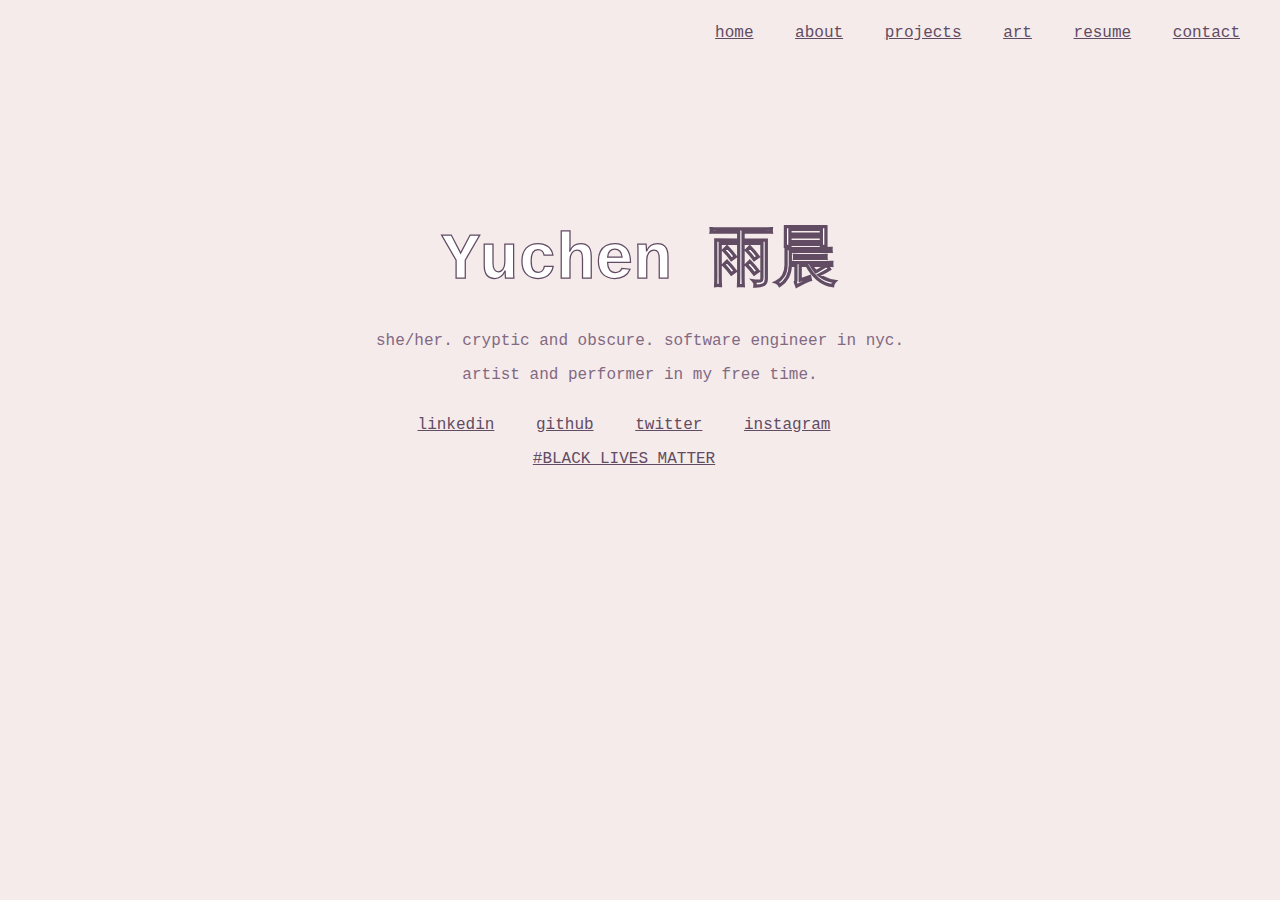
<file: index.html>
<!DOCTYPE html>
<html>
  <head>
    <link rel="stylesheet" href="styles/styles.css">
    <link rel="icon" href="static/images/pikachu_face.png" sizes="32x32" type="image/png">
    <title>Yuchen</title>
  </head>
  <body>
    <div>
      <ul class="nav-bar">
        <li><a href="#">home</a></li>
        <li><a href="about.html">about</a></li>
        <li><a href="projects.html">projects</a></li>
        <li><a href="art.html">art</a></li>
        <li><a href="static/files/resume_yuchen.pdf" target="_blank">resume</a></li>
        <li><a href="contact.html">contact</a></li>
      </ul>
    </div>
    <div id="header">
      <h1 id="big-name">
        Yuchen 雨晨
      </h1>
      <p>
        she/her. cryptic and obscure. software engineer in nyc.
      </p>
      <p>
        artist and performer in my free time.
      </p>
    </div>
    <div id="links">
      <ul>
        <li><a href="https://www.linkedin.com/in/yjin/" target="_blank">linkedin</a></li>
        <li><a href="https://github.com/yuchen-jin" target="_blank">github</a></li>
        <li><a href="https://twitter.com/lolyuchen" target="_blank">twitter</a></li>
        <li><a href="https://www.instagram.com/_pikayu/" target="_blank">instagram</a></li>
      <ul>
      <a href="https://blacklivesmatters.carrd.co/" target="_blank">#BLACK LIVES MATTER</a>
    </div>
  <body>
</html>
</file>
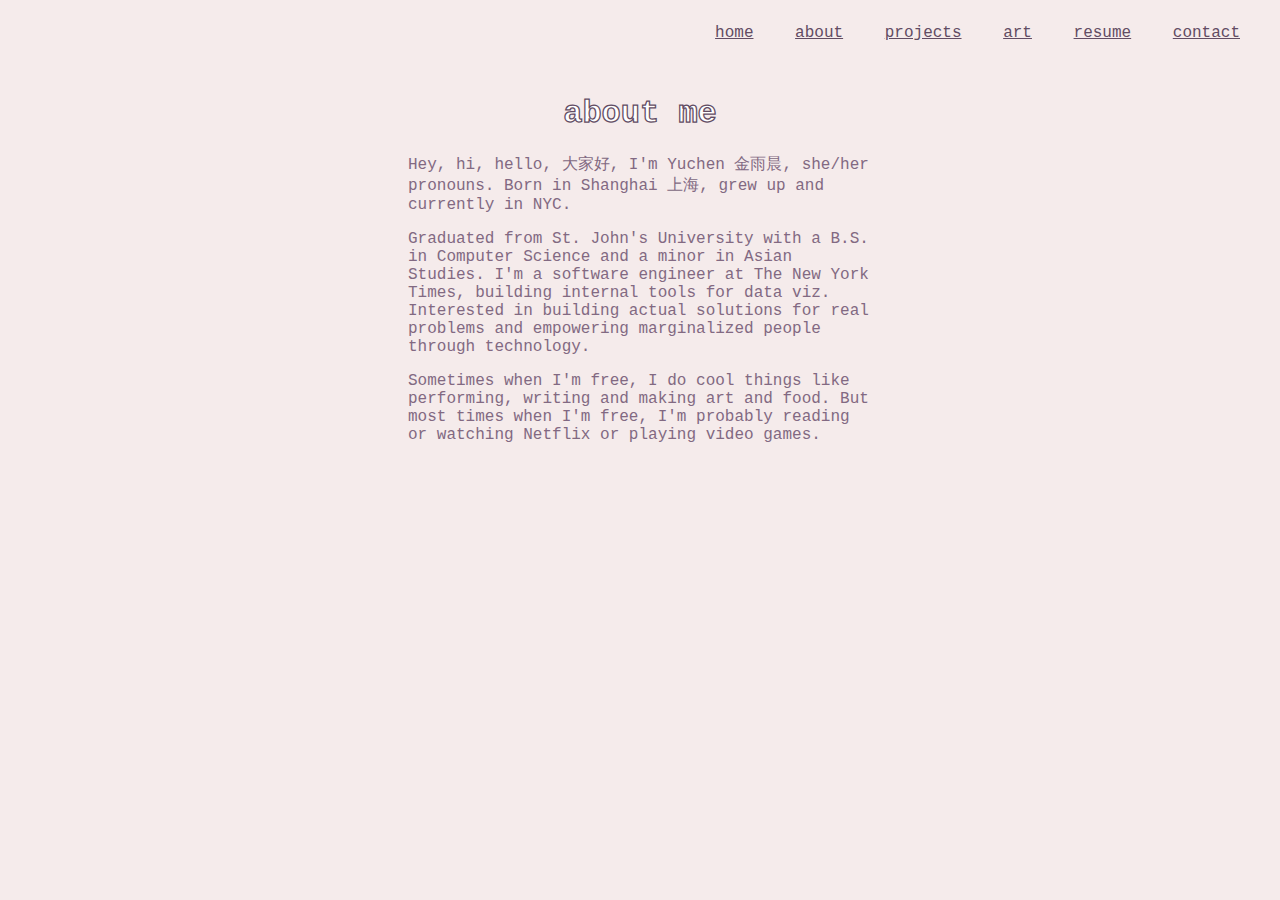
<file: about.html>
<!DOCTYPE html>
<html>
  <head>
    <link rel="stylesheet" href="styles/styles.css">
    <link rel="icon" href="static/images/pikachu_face.png" sizes="32x32" type="image/png">
    <title>about me</title>
  </head>
  <body>
    <div>
      <ul class="nav-bar">
        <li><a href="index.html">home</a></li>
        <li><a href="#">about</a></li>
        <li><a href="projects.html">projects</a></li>
        <li><a href="art.html">art</a></li>
        <li><a href="static/files/resume_yuchen.pdf" target="_blank">resume</a></li>
        <li><a href="contact.html">contact</a></li>
      </ul>
    </div>
    <h1>about me</h1>
    <div id="bio">
      <p>
        Hey, hi, hello, 大家好, I'm Yuchen 金雨晨, she/her pronouns. Born in
        Shanghai 上海, grew up and currently in NYC.
      </p>
      <p>
        Graduated from St. John's University with a B.S. in Computer Science and
        a minor in Asian Studies. I'm a software engineer at The New York Times,
        building internal tools for data viz. Interested in building actual
        solutions for real problems and empowering marginalized people through technology.
      </p>
      <p>
        Sometimes when I'm free, I do cool things like performing, writing
        and making art and food. But most times when I'm free, I'm probably
        reading or watching Netflix or playing video games.
      </p>
    </div>
  </body>
</html>
</file>
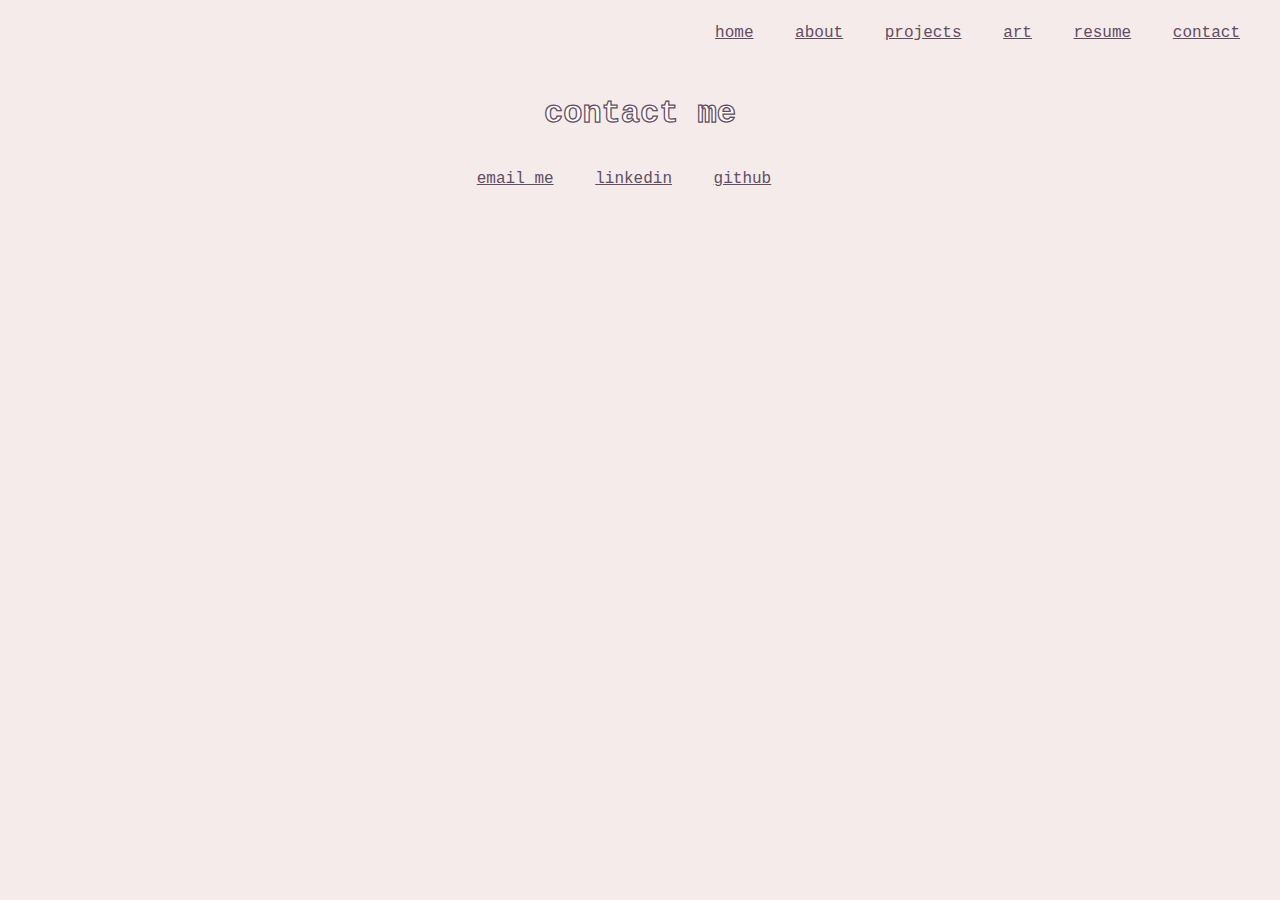
<file: contact.html>
<!DOCTYPE html>
<html>
  <head>
    <link rel="stylesheet" href="styles/styles.css">
    <link rel="icon" href="static/images/pikachu_face.png" sizes="32x32" type="image/png">
    <title>contact</title>
  </head>
  <body>
    <div>
      <ul class="nav-bar">
        <li><a href="index.html">home</a></li>
        <li><a href="about.html">about</a></li>
        <li><a href="projects.html">projects</a></li>
        <li><a href="art.html">art</a></li>
        <li><a href="static/files/resume_yuchen.pdf" target="_blank">resume</a></li>
        <li><a href="#">contact</a></li>
      </ul>
    </div>
    <div id="contact">
      <h1>contact me</h1>
      <ul>
        <li><a href="mailto:yuchenj1998@gmail.com">email me</a></li>
        <li><a href="https://www.linkedin.com/in/yjin/">linkedin</a></li>
        <li><a href="https://github.com/yuchen-jin">github</a></li>
      </ul>
    </div>
  </body>
</html>
</file>
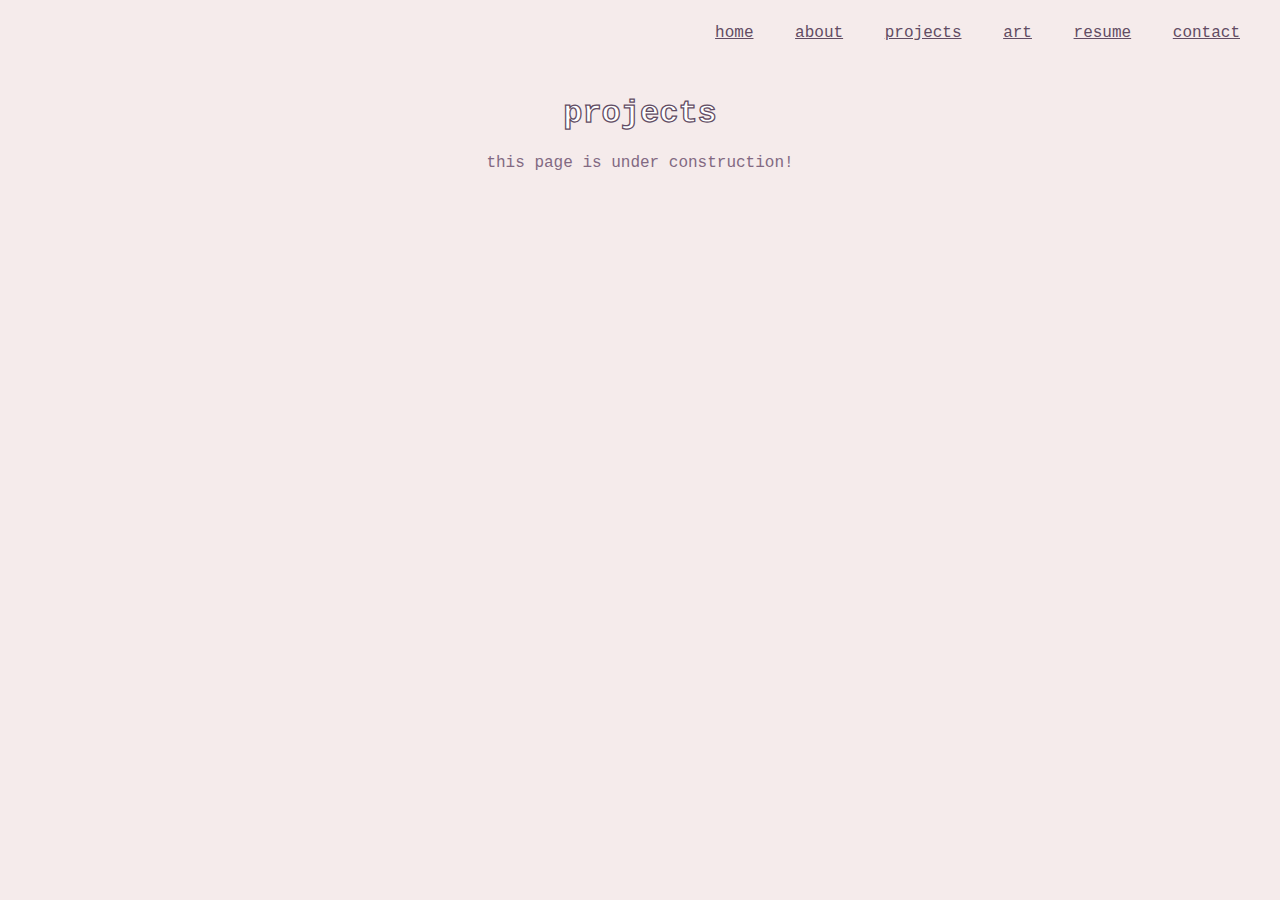
<file: projects.html>
<!DOCTYPE html>
<html>
  <head>
    <link rel="stylesheet" href="styles/styles.css">
    <link rel="icon" href="static/images/pikachu_face.png" sizes="32x32" type="image/png">
    <title>projects</title>
  </head>
  <body>
    <div>
      <ul class="nav-bar">
        <li><a href="index.html">home</a></li>
        <li><a href="about.html">about</a></li>
        <li><a href="#">projects</a></li>
        <li><a href="art.html">art</a></li>
        <li><a href="static/files/resume_yuchen.pdf" target="_blank">resume</a></li>
        <li><a href="contact.html">contact</a></li>
      </ul>
    </div>
    <div id="projects">
      <h1>projects</h1>
      <p>this page is under construction!</p>
    </div>
  </body>
</html>
</file>
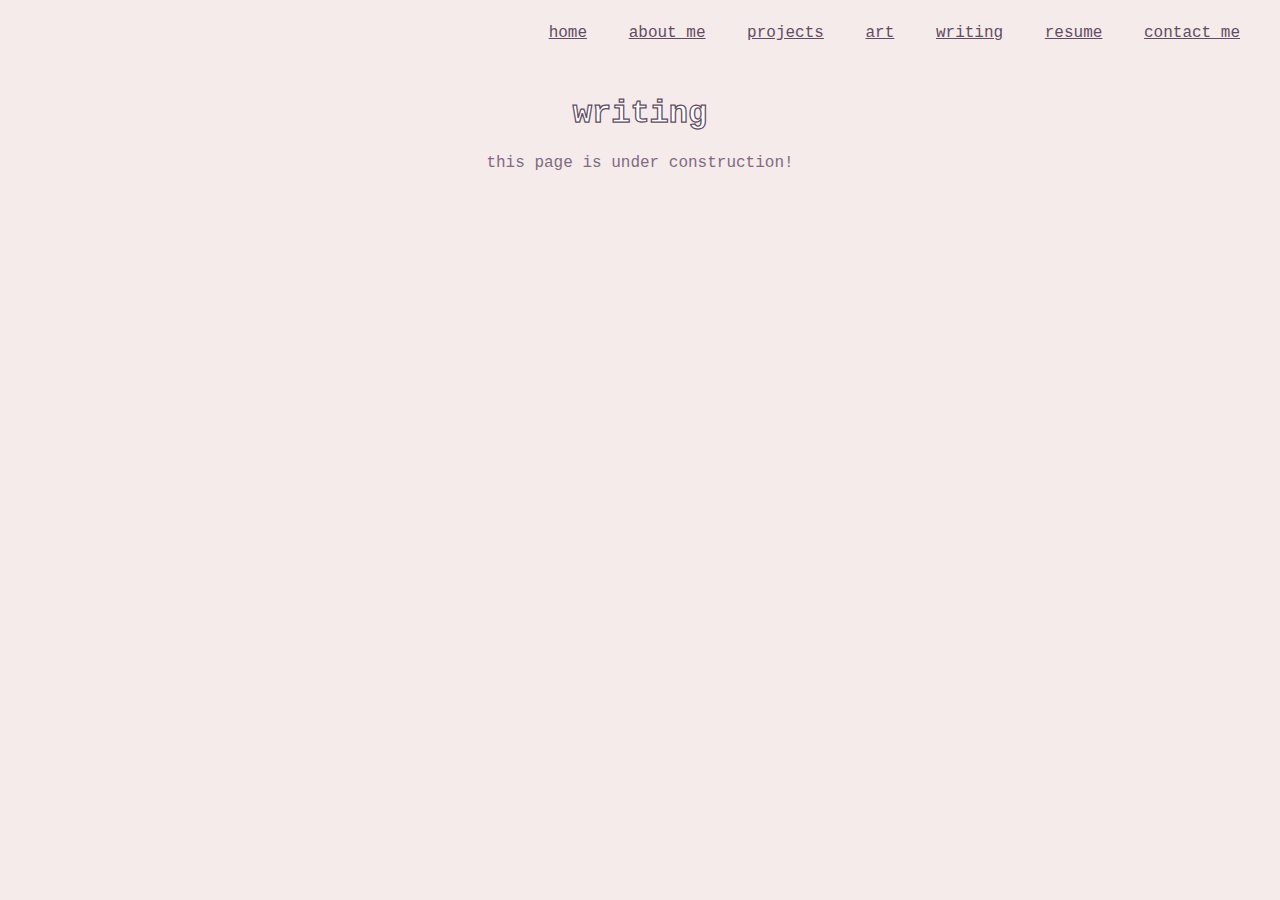
<file: writing.html>
<!DOCTYPE html>
<html>
  <head>
    <link rel="stylesheet" href="styles/styles.css">
    <link rel="icon" href="static/images/pikachu_face.png" sizes="32x32" type="image/png">
    <title>writing</title>
  </head>
  <body>
    <div>
      <ul class="nav-bar">
        <li><a href="index.html">home</a></li>
        <li><a href="about.html">about me</a></li>
        <li><a href="projects.html">projects</a></li>
        <li><a href="art.html">art</a></li>
        <li><a href="writing.html">writing</a>
        <li><a href="static/files/resume_yuchen.pdf" target="_blank">resume</a></li>
        <li><a href="contact.html">contact me</a></li>
      </ul>
    </div>
    <div id="writing">
      <h1>writing</h1>
      <p>this page is under construction!</p>
    </div>
  </body>
</html>
</file>
<file: styles/styles.css>
body {
  background-color: #f5ebeb;
  text-align: center;
  font-family: "Lucida Console", Courier, monospace;
  color: #826982;
}

h1 {
  padding-top: 1em;
  color: white;
   -webkit-text-stroke: 1.25px #624c63;
}

h1#big-name {
  padding-top: 2em;
  margin-block-end: 0.50em;
  font-weight: bold;
  font-size: 4em;
}

a {
  padding-right: 2em;
  color: #624c63;
}

div#links {
}

.nav-bar{
  text-align: right;
}

div#bio {
  text-align: left;
  margin-left: 10em;
  margin-right: 10em;
}

@media only screen and (min-width: 992px) {
  div#bio {
    margin-left: 25em;
    margin-right: 25em;
  }
}

ul {
  list-style-type: none;
  margin: 0;
  padding: 0;
  padding-top: 1em;
}

li {
  display: inline;
}

div#art {
  margin-left: 15em;
}

div.gallery {
  margin: 5em;
  border: 1px solid #ccc;
  float: left;
  width: 10em;
}

div.gallery:hover {
  border: 1px solid #624c63;
}

div.gallery img {
  width: 100%;
  height: auto;
}

div.desc {
  padding: 1em;
  text-align: left;
}
</file>
